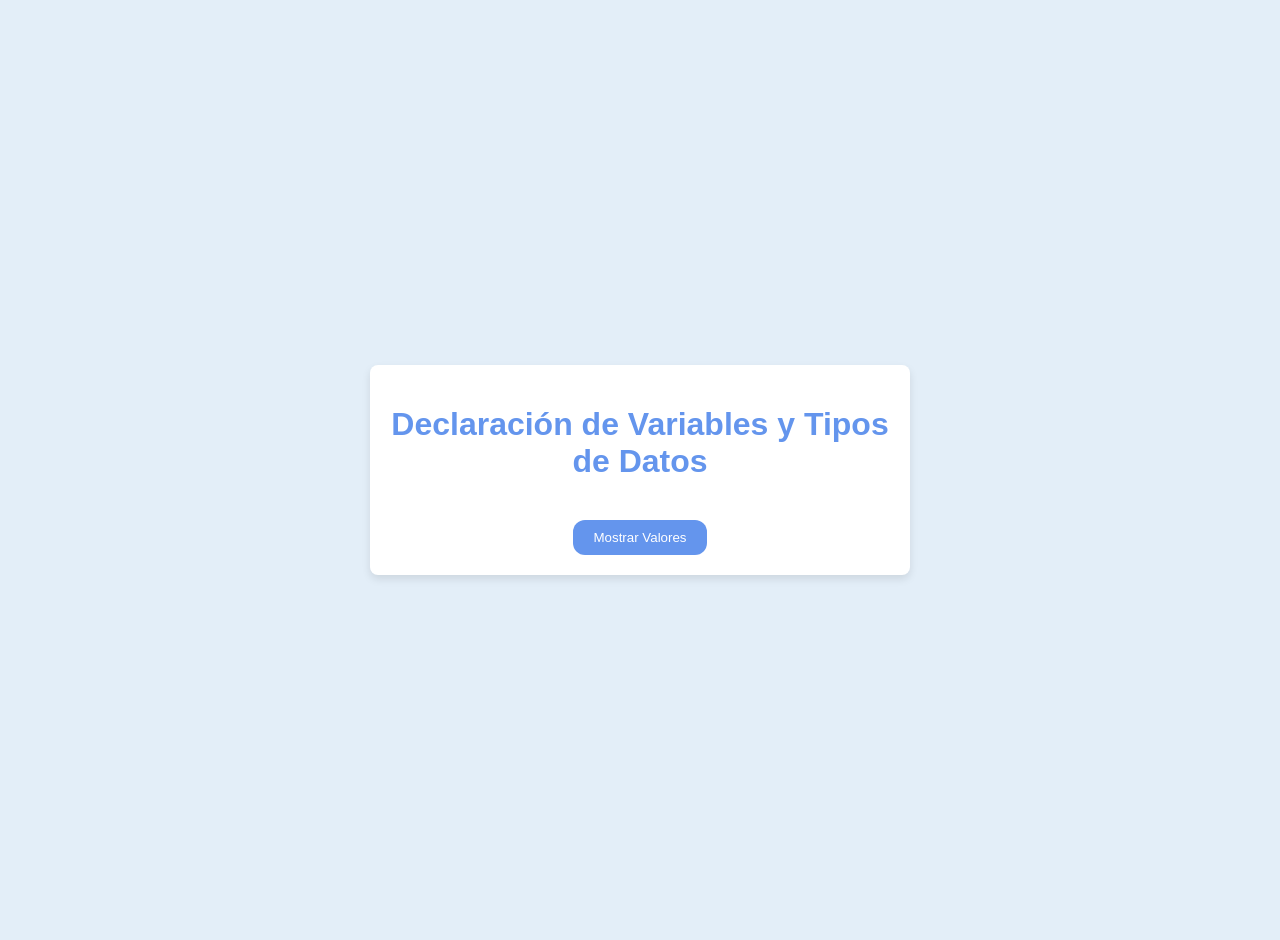
<file: Sesion 10/index.html>
<!DOCTYPE html>
<html lang="en">
<head>
    <meta charset="UTF-8">
    <meta name="viewport" content="width=device-width, initial-scale=1.0">
    <title>Parte 1: Declaración de Variables y Tipos de Datos</title>
    <link rel="stylesheet" href="style.css">
    <script src="funciones.js"></script>
</head>
<body>
    <div class="container">
        <h1>Declaración de Variables y Tipos de Datos</h1>
        <button onclick="mostrarValores()">Mostrar Valores</button>
    </div>

    
</body>
</html>
</file>
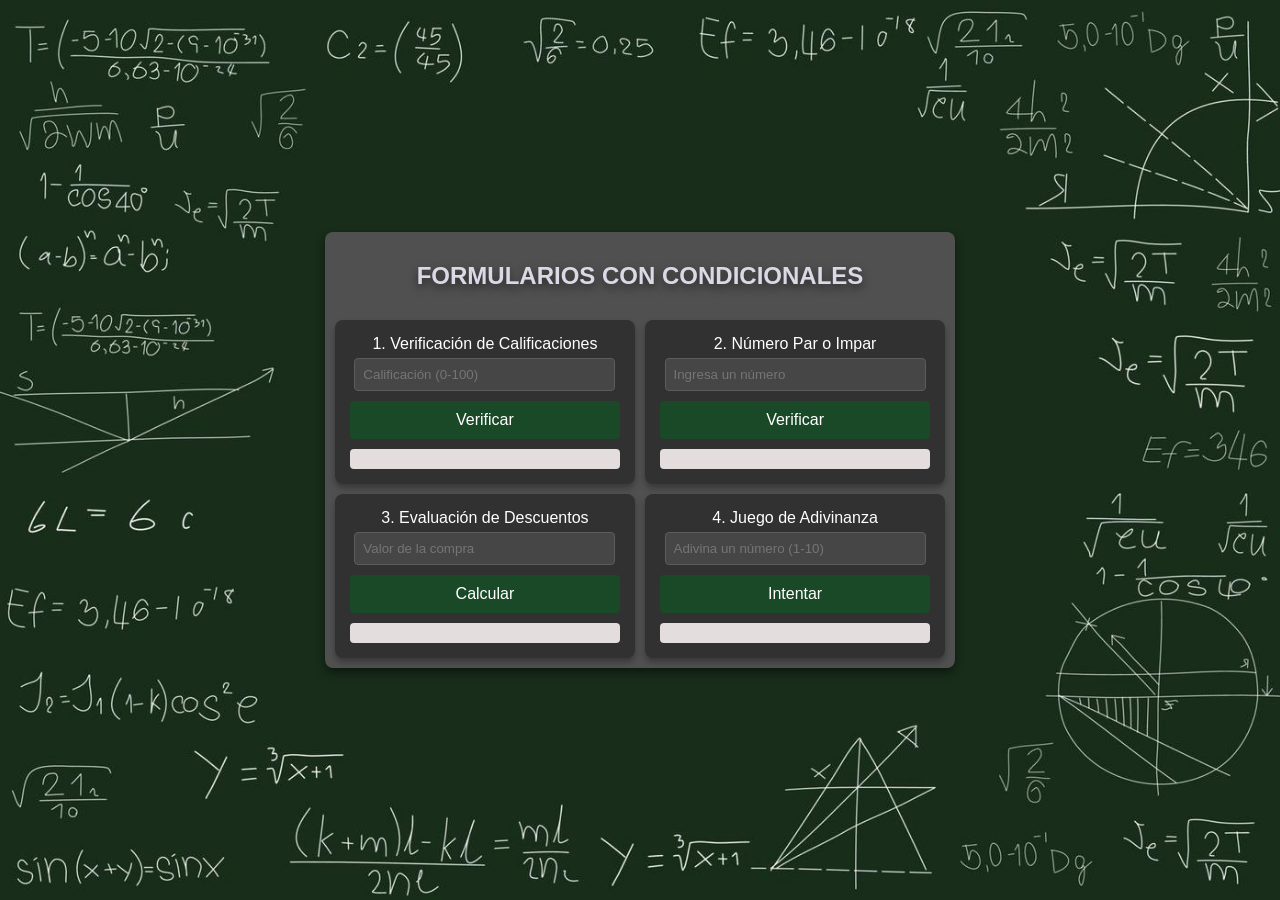
<file: Sesion 11/index.html>
<!DOCTYPE html>
<html lang="en">
<head>
    <meta charset="UTF-8">
    <meta name="viewport" content="width=device-width, initial-scale=1.0">
    <title>Ejercicios Interactivos</title>
    <link rel="stylesheet" href="style.css">
    <script src="app.js"></script>
</head>
<body>
    <div class="container">
        <h2>FORMULARIOS CON CONDICIONALES</h2>

        <!--Punto 1-->
        <div class="box">
            <label for="grado">1. Verificación de Calificaciones</label><br>
            <input type="number" id="grado" placeholder="Calificación (0-100)">
            <button onclick="verificarCalificacion()">Verificar</button>
            <div id="gradoSalida" class="mostrar"></div>
        </div>
    
        <!--Punto 2-->
        <div class="box">
            <label for="parImpar">2. Número Par o Impar</label><br>
            <input type="number" id="parImpar" placeholder="Ingresa un número">
            <button onclick="determinarParidad()">Verificar</button>
            <div id="parImparSalida" class="mostrar"></div>
        </div>
  
        <!--Punto 3-->
        <div class="box">
            <label for="descuento">3. Evaluación de Descuentos</label><br>
            <input type="number" id="descuento" placeholder="Valor de la compra">
            <button onclick="evaluarDescuento()">Calcular</button>
            <div id="descuentoSalida" class="mostrar"></div>
        </div>
    
        <!--Punto 4-->
        <div class="box">
            <label for="adivinar">4. Juego de Adivinanza</label><br>
            <input type="number" id="adivinar" placeholder="Adivina un número (1-10)">
            <button onclick="jugarAdivinanza()">Intentar</button>
            <div id="adivinanzaSalida" class="mostrar"></div>
        </div>
    </div>
</body>
</html>
</file>
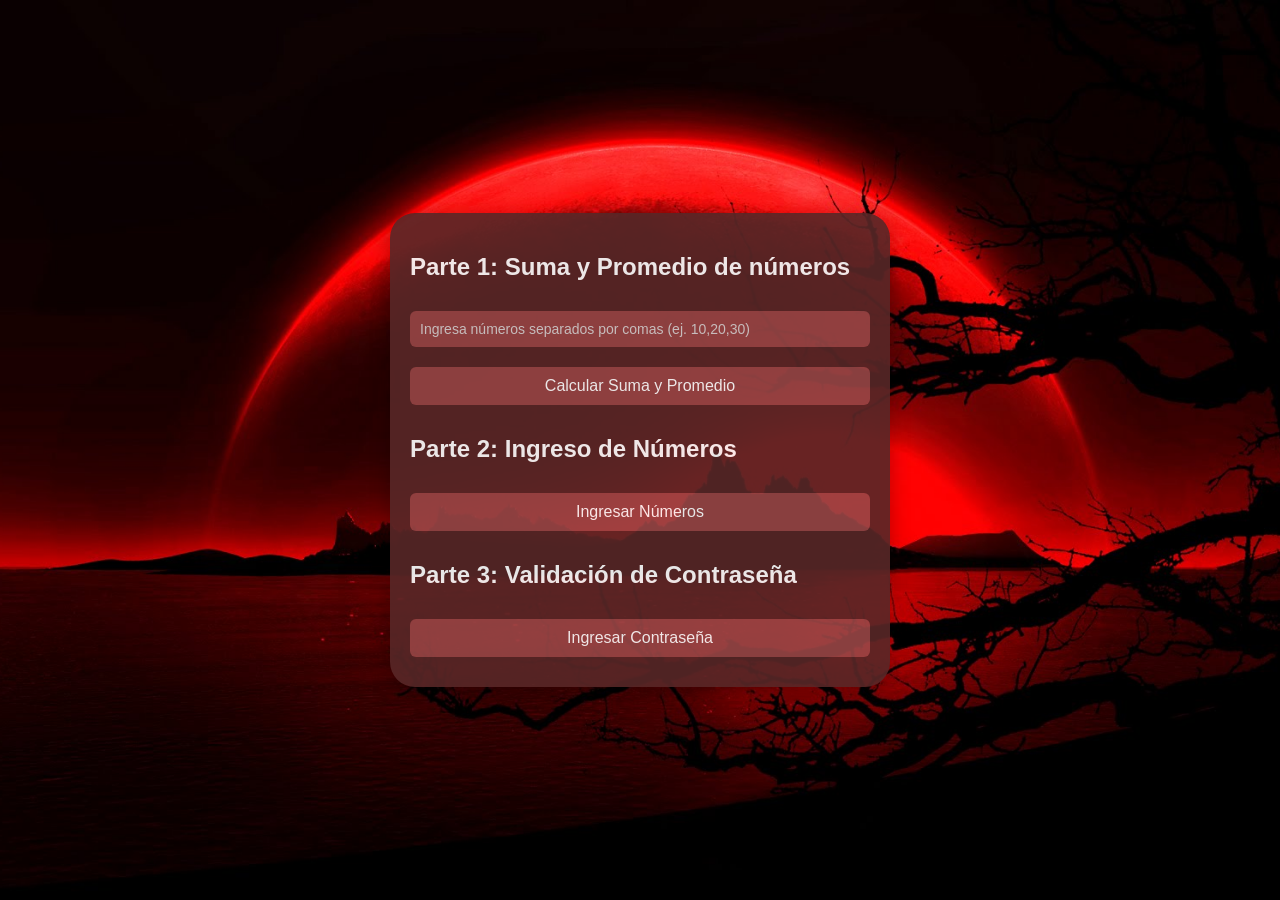
<file: Sesion 12/index.html>
<!DOCTYPE html>
<html lang="es">
<head>
    <meta charset="UTF-8">
    <meta name="viewport" content="width=device-width, initial-scale=1.0">
    <title>Taller de Bucles en JavaScript</title>
    <link rel="stylesheet" href="style.css">
    <script src="app.js"></script>
</head>
<body>
    <div class="container">
        <!-- Parte 1 -->
        <h2>Parte 1: Suma y Promedio de números</h2>
        <input type="text" id="promedio" placeholder="Ingresa números separados por comas (ej. 10,20,30)">
        <button onclick="sumarNumeros()">Calcular Suma y Promedio</button>
        <div id="salidaPromedio" class="salida"></div>
        
        <!-- Parte 2 -->
        <h2>Parte 2: Ingreso de Números</h2>
        <button onclick="ingresarNumeros()">Ingresar Números</button>
        <div id="salidaNumeros" class="salida"></div>

        <!-- Parte 3 -->
        <h2>Parte 3: Validación de Contraseña</h2>
        <button onclick="validarContrasena()">Ingresar Contraseña</button>
        <div id="salidaContrasena" class="salida"></div>
    </div>

</body>
</html>
</file>
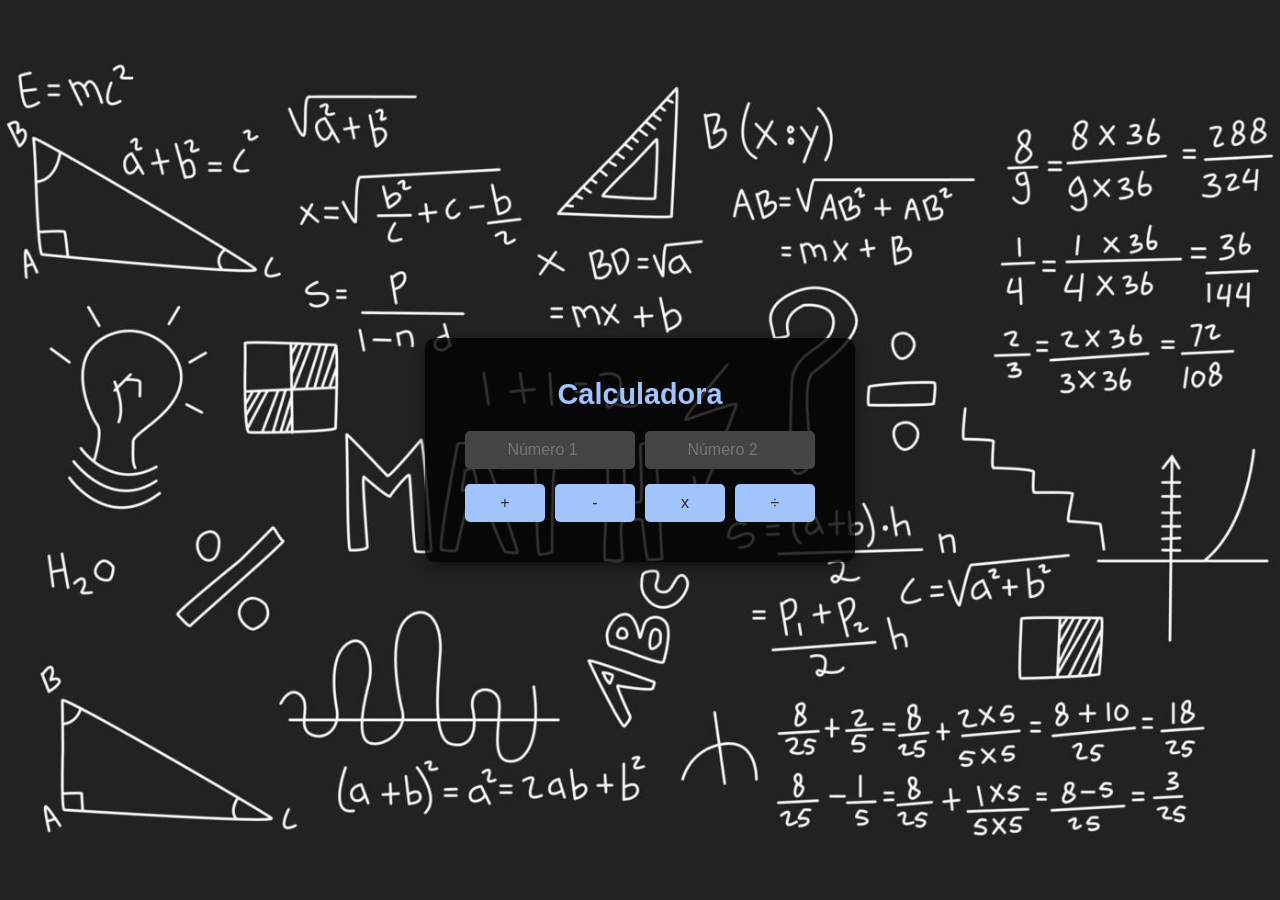
<file: Sesion 13/index.html>
<!DOCTYPE html>
<html lang="es">
<head>
  <meta charset="UTF-8">
  <meta name="viewport" content="width=device-width, initial-scale=1.0">
  <title>Calculadora Personalizada</title>
  <link rel="stylesheet" href="style.css">
  <script src="app.js"></script>
</head>
<body>
  <div class="calculator-container">
    <h1>Calculadora</h1>
    <!-- Inputs en la misma línea -->
    <div class="inputs">
      <input type="number" id="num1" class="numeros" placeholder="Número 1" />
      <input type="number" id="num2" class="numeros" placeholder="Número 2" />
    </div>
    <!-- Botones para las operaciones -->
    <div class="button-group">
      <button onclick="calculadora('Suma')" class="button">+</button>
      <button onclick="calculadora('Resta')" class="button">-</button>
      <button onclick="calculadora('Multiplicacion')" class="button">x</button>
      <button onclick="calculadora('Division')" class="button">÷</button>
    </div>
    <div id="result" class="result"></div>
  </div>
</body>
</html>
</file>
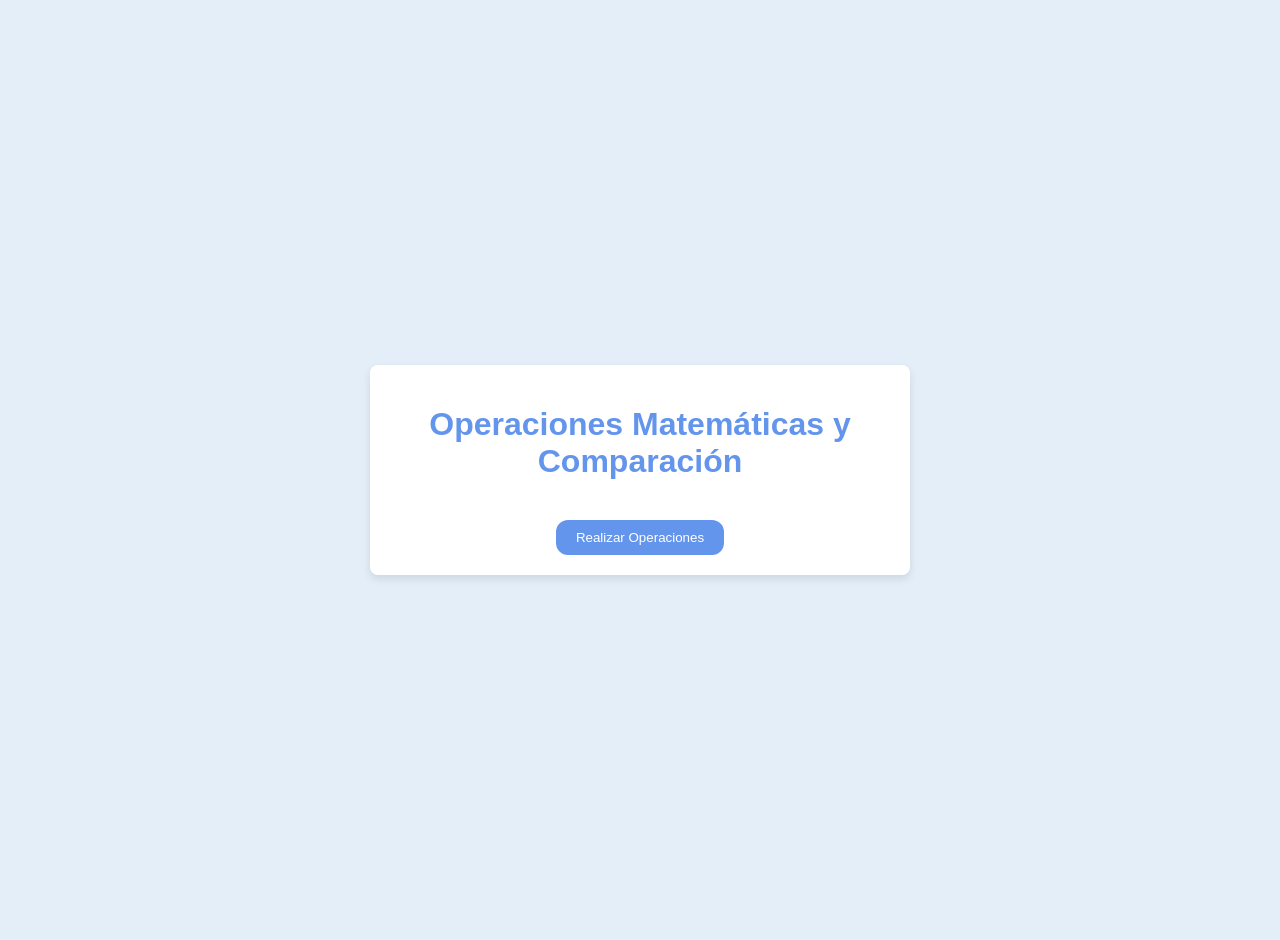
<file: Sesion 10/index2.html>
<!DOCTYPE html>
<html lang="en">
<head>
    <meta charset="UTF-8">
    <meta name="viewport" content="width=device-width, initial-scale=1.0">
    <title>Parte 2: Operaciones Matemáticas y Comparación</title>
    <link rel="stylesheet" href="style.css">
    <script src="funciones.js"></script>
</head>
<body>
    <div class="container">
        <h1>Operaciones Matemáticas y Comparación</h1>
        <button onclick="operacionesMatematicas()">Realizar Operaciones</button>
    </div>

    
</body>
</html>
</file>
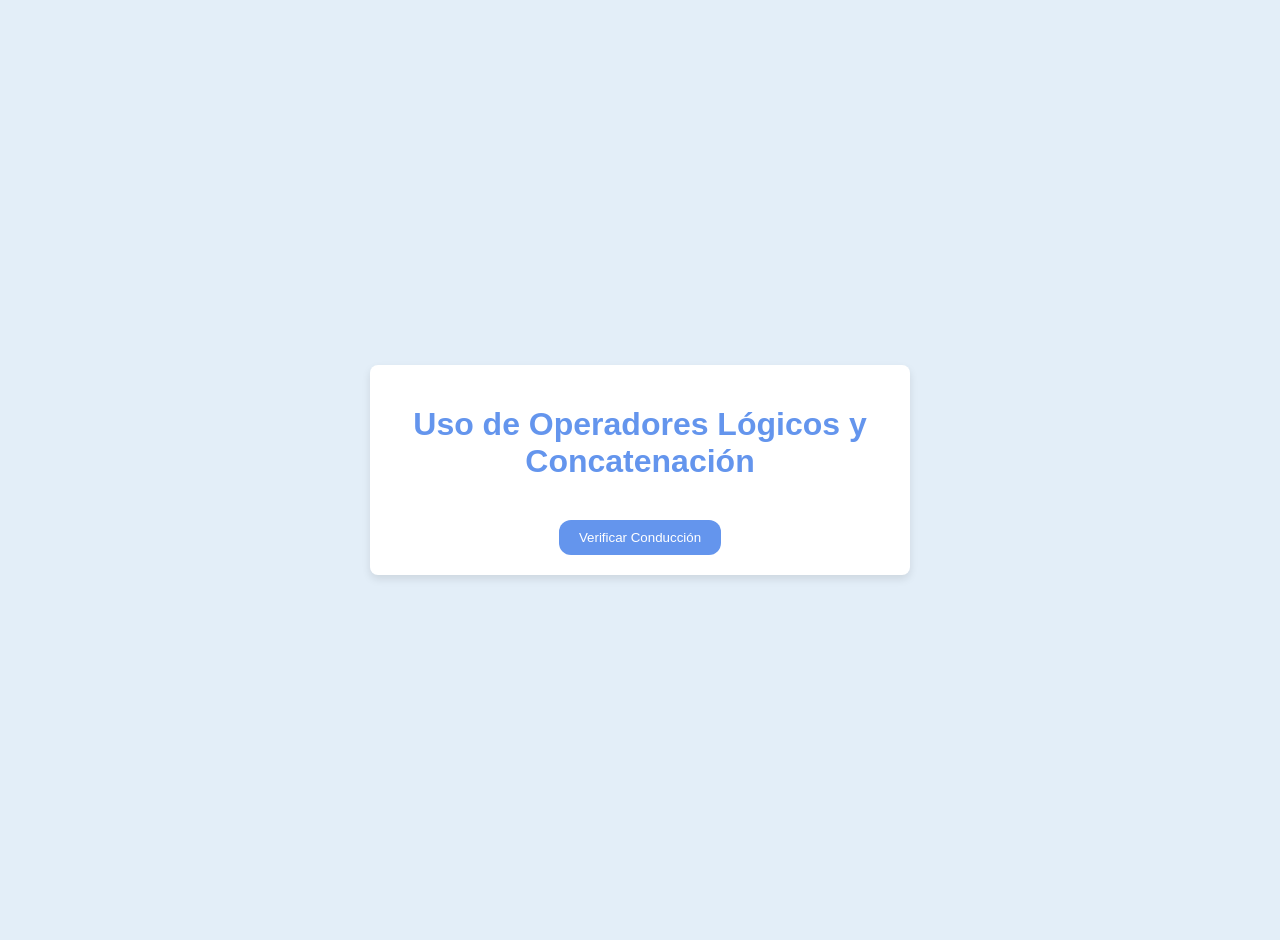
<file: Sesion 10/index3.html>
<!DOCTYPE html>
<html lang="en">
<head>
    <meta charset="UTF-8">
    <meta name="viewport" content="width=device-width, initial-scale=1.0">
    <title>Parte 3: Uso de Operadores Lógicos y Concatenación</title>
    <link rel="stylesheet" href="style.css">
    <script src="funciones.js"></script>
</head>
<body>
    <div class="container">
        <h1>Uso de Operadores Lógicos y Concatenación</h1>
        <button onclick="verificarConduccion()">Verificar Conducción</button>
    </div>

    
</body>
</html>
</file>
<file: Sesion 10/style.css>
*

body {
    font-family: Arial, Helvetica, sans-serif;
    background-color: rgb(227, 238, 248);
    color:black;
    padding: 20px;
    display: flex;
    justify-content: center;
    align-items: center;
    height: 100vh;
    margin: 0;
}

.container {
    max-width: 500px;
    background-color: rgb(255, 255, 255);
    padding: 20px;
    border-radius: 8px;
    box-shadow: 0px 4px 8px rgba(0, 0, 0, 0.1);
    text-align: center;
}

h1 {
    color: cornflowerblue;
    margin-bottom: 20px;
}

button {
    padding: 10px 20px;
    margin-top: 20px;
    background-color: cornflowerblue;
    color: white;
    border: none;
    border-radius: 12px;
    cursor: pointer;
}

button:hover {
    background-color: rgb(33, 84, 180);
}
</file>
<file: Sesion 11/style.css>
*
body {
    font-family: Arial, sans-serif;
    background-color: black;
    color: white;
    display: flex;
    justify-content: center;
    align-items: center;
    min-height: 100vh;
    margin: 0;
    background-image: url("adss.jpg");
    background-size: cover;
    background-position: center;
    background-repeat: no-repeat;
    background-attachment: fixed;
}
.container {
    display: grid;
    grid-template-columns: 1fr 1fr;
    gap: 10px;
    max-width: 640px;
    padding: 10px;
    background-color: #505050;
    border-radius: 8px;
    box-shadow: 0px 4px 8px rgba(0, 0, 0, 0.5);
}
.box {
    padding: 15px;
    background-color: #313131;
    border-radius: 8px;
    box-shadow: 0px 4px 6px rgba(0, 0, 0, 0.3);
    text-align: center;
}
h2 {
    color: #dbd9e5;
    text-align: center;
    text-shadow: 0px 4px 8px rgba(0, 0, 0, 0.5);
    width: 100%;
    grid-column: span 2;
}
label, button {
    font-size: 1rem;
    color: #ffffff;
}
input {
    width: 90%;
    padding: 8px;
    margin: 5px 0 10px;
    border: 1px solid #5c5c5c;
    border-radius: 4px;
    background-color: #464646;
    color: #ffffff;
}
button {
    width: 100%;
    padding: 10px;
    background-color: #1a4928;
    border: none;
    border-radius: 4px;
    cursor: pointer;
}
button:hover {
    background-color: #52745b;
}
.mostrar {
    margin-top: 10px;
    padding: 10px;
    background-color: #e3ddde;
    color: #1a1a2e;
    border-radius: 4px;
    text-align: center;
}
</file>
<file: Sesion 12/style.css>
* {
    box-sizing: border-box;
  }
  body {
    font-family: Arial, sans-serif;
    display: flex;
    justify-content: center;
    align-items: center;
    min-height: 100vh;
    margin: 0;
    background-color: #2a2a2a;
    color: #f0f0f0;
    background-image: url(fondos-de-pantalla-rojo-y-negro-hd.jpg);
    background-size: cover;
    background-position: center;
    background-repeat: no-repeat;
    background-attachment: fixed;
  }
  .container {
    width: 90%;
    max-width: 500px;
    background-color: #582727;
    padding: 20px;
    border-radius: 25px;
    box-shadow: 0 6px 20px rgba(0, 0, 0, 0.3);
    opacity: 0.9;
    
  }
  h2 {
    color: #ffffff;
  }
  button, input {
    display: inline-block;
    width: 100%;
    padding: 10px;
    margin: 10px 0;
    color: #fff;
    background-color: #984646;
    border: none;
    border-radius: 6px;
    cursor: pointer;
    font-size: 16px;
  }
  button:hover {
    background-color: #322222;
  }
  input {
    color: #ffffff;
    font-size: 14px;
  }
  input::placeholder {
    color: #d7d1d1; /* Color personalizado para el placeholder */
    opacity: 1;
  }
  .output {
    margin-top: 10px;
    padding: 10px;
    background-color: #444;
    border-radius: 8px;
    color: #f9f9f9;
    font-size: 15px;
  }
</file>
<file: Sesion 13/style.css>
body {
      background: url(realistic-math-chalkboard-background-illustration-free-vector.jpg) no-repeat center center fixed; 
      background-size: cover;
      font-family: Arial, sans-serif;
      display: flex;
      justify-content: center;
      align-items: center;
      height: 100vh;
      margin: 0;
      color: #e0e0e0;
    }
    
    .calculator-container {
      background-color: rgba(0, 0, 0, 0.8);
      padding: 20px 40px;
      border-radius: 10px;
      box-shadow: 0px 4px 12px rgba(0, 0, 0, 0.5);
      text-align: center;
      width: 350px;
    }

    .calculator-container h1 {
      color: #a1c4fd;
      margin-bottom: 20px;
      font-size: 1.8rem;
    }

    /* Estilos para el input y botones */
    .inputs {
      display: flex;
      justify-content: space-between;
      gap: 10px;
    }

    .numeros{
      background: #444;
      border: none;
      color: #fff;
      padding: 10px;
      width: 100%;
      font-size: 1rem;
      border-radius: 5px;
      text-align: center;
    }

    .button-group {
      display: flex;
      gap: 10px;
      margin-top: 15px;
    }

    .button {
      background-color: #a1c4fd;
      color: #28282b;
      font-size: 1rem;
      padding: 10px 0;
      flex: 1;
      border: none;
      border-radius: 5px;
      cursor: pointer;
      transition: background-color 0.3s ease;
    }

    .button:hover {
      background-color: #89abf8;
    }

    .result {
      font-size: 1.5rem;
      margin-top: 20px;
      color: #a1c4fd;
    }
</file>
